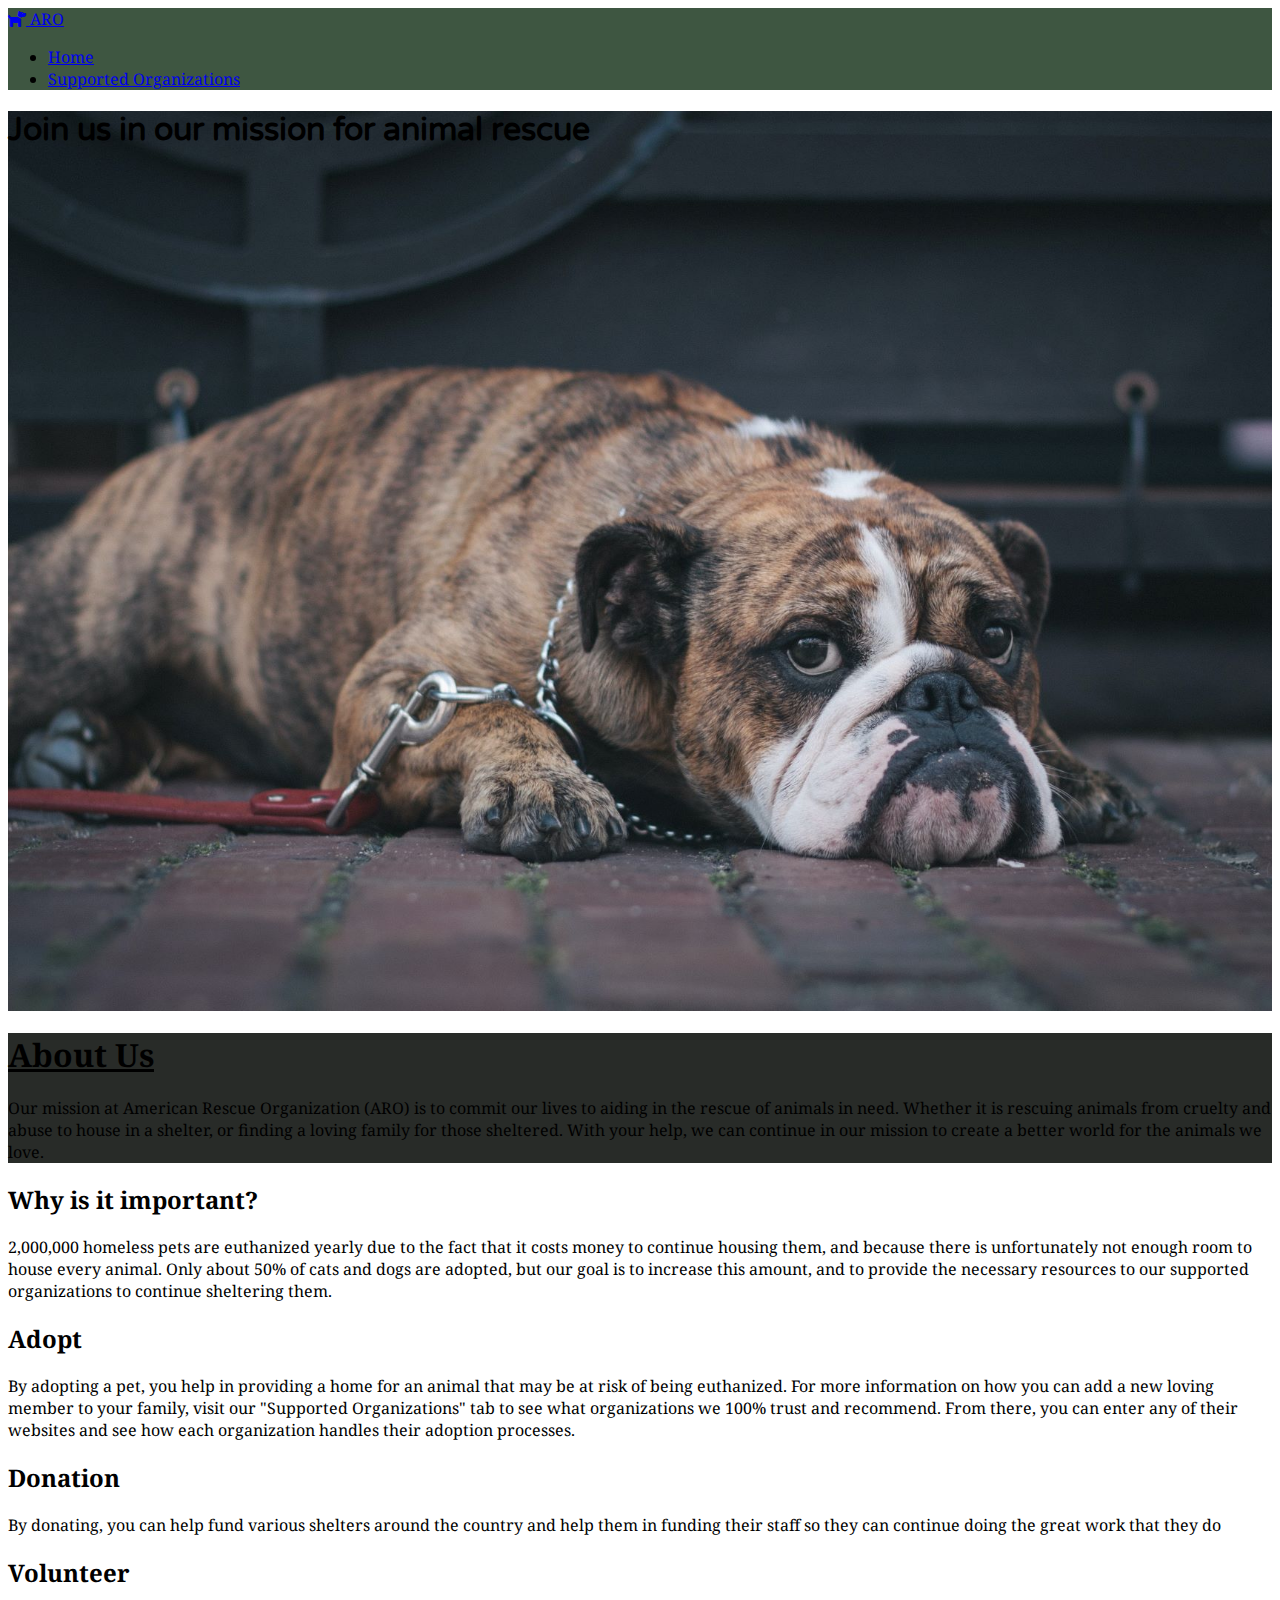
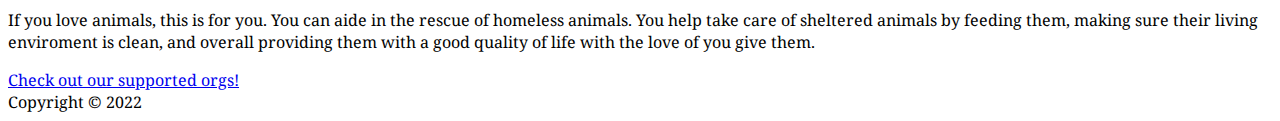
<file: index.html>
<!doctype html>
<html lang="en">
    <head>
        <!-- Required meta tags -->
        <meta charset="utf-8">
        <meta name="viewport" content="width=device-width, initial-scale=1">

        <!-- Bootstrap CSS -->
        <link href="https://cdn.jsdelivr.net/npm/bootstrap@5.1.3/dist/css/bootstrap.min.css" rel="stylesheet" 
        integrity="sha384-1BmE4kWBq78iYhFldvKuhfTAU6auU8tT94WrHftjDbrCEXSU1oBoqyl2QvZ6jIW3" crossorigin="anonymous">
        <link href="https://cdnjs.cloudflare.com/ajax/libs/font-awesome/6.0.0-beta3/css/all.min.css" rel="stylesheet">
        <link rel="preconnect" href="https://fonts.googleapis.com">
        <link rel="preconnect" href="https://fonts.gstatic.com" crossorigin> 
        <link href="https://fonts.googleapis.com/css?family=Noto+Serif|Varela+Round" rel="stylesheet">
        <link href="css/style.css" rel="stylesheet">

        <title>Animal Rescue Org.</title>
    </head>
    <body class="ff-noto-serif">
        <nav class="navbar navbar-light d-flex p-3 bg-hunter-green">
            <a class="navbar-brand ps-3 text-light" href="index.html"><i class="fas fa-dog"></i> ARO</a>
            <div class="ms-auto">
                <ul class="nav">
                    <li class="nav-item mx-auto">
                        <a class="nav-link text-light" href="index.html" id="homeLink">Home</a> 
                    </li>
                    <li class="nav-item mx-auto">
                        <a class="nav-link text-light" href="organization.html" id="orgLink">Supported Organizations</a>
                    </li>
                </ul>
            </div>
        </nav>
        <div class="homeHero h-100vh d-flex align-items-center justify-content-center text-light">
            <h1 class="text-center display-1 col-6 ff-varela-round"><b>Join us in our mission for animal rescue</b></h1>
        </div>

        <div class="bg-charleston-green text-light">            
            <h1 class="text-center p-3 pt-5"><u>About Us</u></h1>
            <div class="container">
                <div class="row p-3">
                    <div class="col">
                        <p>Our mission at American Rescue Organization (ARO) is to commit our lives to aiding in the rescue of animals in need. Whether it is rescuing animals from cruelty and abuse to house in a shelter, or finding a loving family for those sheltered. With your help, we can continue in our mission to create a better world for the animals we love.</p>
                    </div>
                </div>
            </div>
        </div>
        <div class="container">
            <div class="row p-3 pt-4">
                <div class="col">
                    <h2 class="text-center">Why is it important?</h2>
                    <p>2,000,000 homeless pets are euthanized yearly due to the fact that it costs money to continue housing them, and because there is unfortunately not enough room to house every animal. Only about 50% of cats and dogs are adopted, but our goal is to increase this amount, and to provide the necessary resources to our supported organizations to continue sheltering them.</p>
                </div>
            </div>
            <div class="row p-3">
                <div class="col-6">
                    <h2 class="text-center">Adopt</h2>
                    <p>By adopting a pet, you help in providing a home for an animal that may be at risk of being euthanized. For more information on how you can add a new loving member to your family, visit our "Supported Organizations" tab to see what organizations we 100% trust and recommend. From there, you can enter any of their websites and see how each organization handles their adoption processes.  </p>
                </div>
                <div class="col-6">
                    <h2 class="text-center">Donation</h2>
                    <p>By donating, you can help fund various shelters around the country and help them in funding their staff so they can continue doing the great work that they do</p>
                </div>
            </div>
            <div class="row p-3">
                <div class="col">
                    <h2 class="text-center">Volunteer</h2>
                    <p>If you love animals, this is for you. You can aide in the rescue of homeless animals. You help take care of sheltered animals by feeding them, making sure their living enviroment is clean, and overall providing them with a good quality of life with the love of you give them.</p>
                </div>
            </div>
        </div>

        <div class="d-flex justify-content-center w-100">
            <a href="organization.html" class="btn btn-success w-25 p-2 m-3 mt-0">Check out our supported orgs!</a>
        </div>

        <footer class="container-fluid bg-dark text-light text-center p-3">Copyright © 2022</footer>
        
        <script src="https://cdn.jsdelivr.net/npm/bootstrap@5.1.3/dist/js/bootstrap.bundle.min.js" integrity="sha384-ka7Sk0Gln4gmtz2MlQnikT1wXgYsOg+OMhuP+IlRH9sENBO0LRn5q+8nbTov4+1p" crossorigin="anonymous"></script>
    </body>
</html>
</file>
<file: css/style.css>
.ff-varela-round {
    font-family: 'Varela Round', sans-serif;
}

.ff-noto-serif {
    font-family: 'Noto Serif', serif;
}

.homeHero {
    background-image: url(../Images/DogHero.jpg);
    background-size: cover;
    background-repeat: no-repeat;
    background-position: center;
}

.h-100vh {
    height: 100vh;
}

.bg-hunter-green {
    background-color: #3e5641;
}

.bg-charleston-green {
    background-color: #282B28;
}

.card-img-top {
    height: 10vw;
    object-fit: contain;
}

a#homeLink:hover, a#orgLink:hover{
    color: lightgreen !important;
}
</file>
